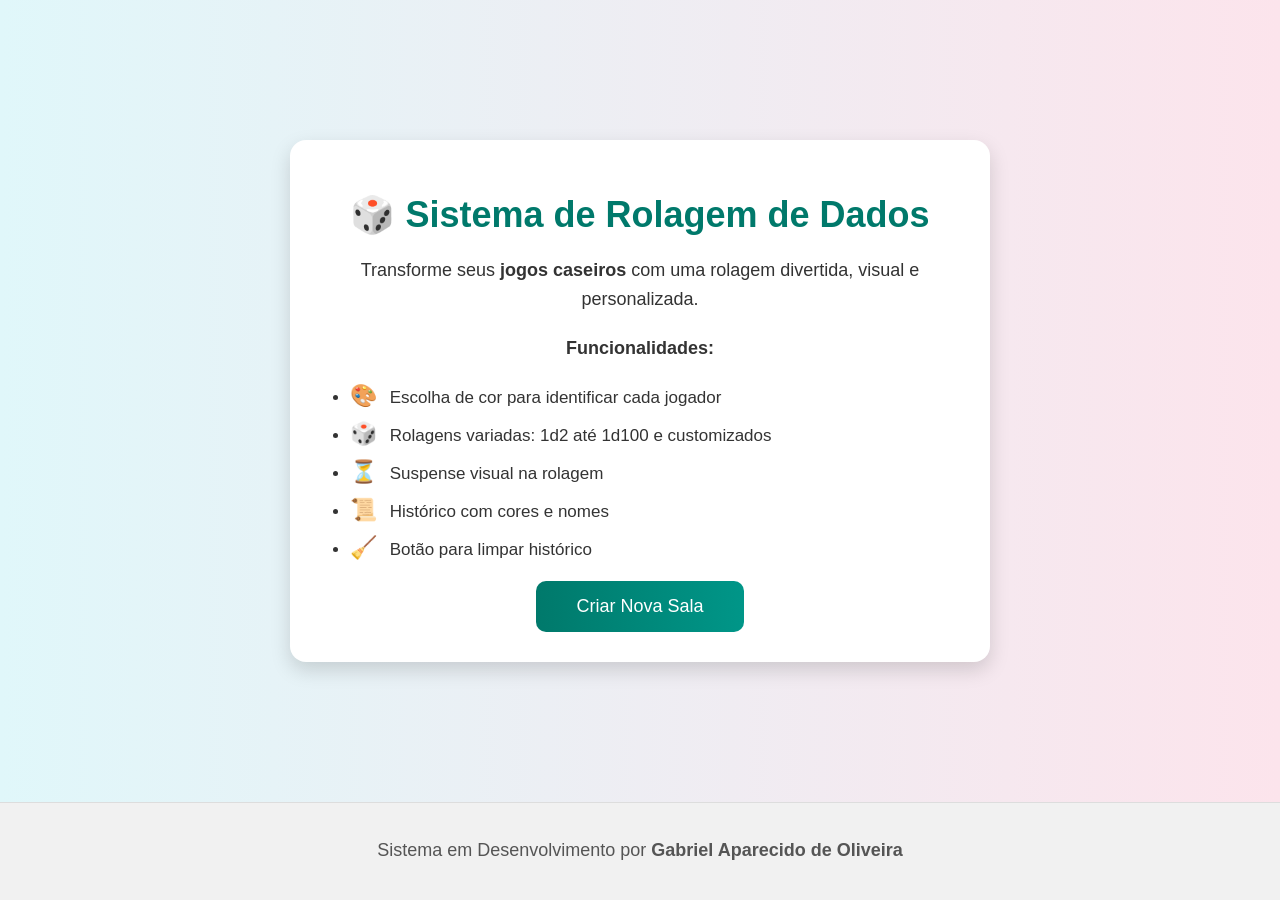
<file: index.html>
<!DOCTYPE html>
<html lang="pt-BR">
<head>
  <meta charset="UTF-8">
  <meta name="viewport" content="width=device-width, initial-scale=1.0">
  <title>Bem-vindo ao Sistema de Rolagem</title>
  <link rel="stylesheet" href="css/index.css">
</head>
<body>
  <main>
    <!-- BLOCO 1: Apresentação -->
    <div id="container-apresentacao" class="container">
      <h1>🎲 Sistema de Rolagem de Dados</h1>
      <p>Transforme seus <strong>jogos caseiros</strong> com uma rolagem divertida, visual e personalizada.</p>

      <p><strong>Funcionalidades:</strong></p>
      <ul>
        <li><span class="emoji">🎨</span> Escolha de cor para identificar cada jogador</li>
        <li><span class="emoji">🎲</span> Rolagens variadas: 1d2 até 1d100 e customizados</li>
        <li><span class="emoji">⏳</span> Suspense visual na rolagem</li>
        <li><span class="emoji">📜</span> Histórico com cores e nomes</li>
        <li><span class="emoji">🧹</span> Botão para limpar histórico</li>
      </ul>

      <button class="btn" onclick="mostrarConfiguracaoSala()">Criar Nova Sala</button>
    </div>

    <!-- BLOCO 2: Configuração da Sala -->
    <div id="container-config-sala" class="container hidden">
      <h1>🛡️ Configuração da Sala de RPG</h1>
      <p>Defina a quantidade de participantes para configurar os perfis.</p>

      <div class="form-group">
        <label for="qtd-jogadores"><strong>Quantidade máxima de jogadores (Máx: 12):</strong></label>
        <div class="input-flex-container">
          <input type="number" id="qtd-jogadores" min="1" max="12" value="4">
          <button type="button" class="btn btn-confirmar-jogadores" onclick="abrirModalJogadores()">Confirmar e Definir Jogadores</button>
        </div>
      </div>

      <!-- Pré-exibição dos Jogadores Cadastrados em Cards -->
      <div id="area-jogadores-previa" class="hidden">
        <p class="subtitulo-secao">⚔️ Jogadores na Mesa:</p>
        <div id="grid-jogadores" class="grid-jogadores-cards"></div>
      </div>

      <!-- Seleção Avançada de Dados (Liberada após configurar jogadores) -->
      <form id="form-criar-sala" onsubmit="criarMesaRpg(event)" class="hidden">
        <div class="form-group secao-dados-expandida">
          <h2>🎲 Escolha os Tipos de Dados da Mesa</h2>
          
          <div class="grupo-dados">
            <p>Dados de Sistema Tradicionais (D&D / Sistemas D20):</p>
            <div class="grid-dados">
              <label><input type="checkbox" name="dados-rpg" value="d4" checked> D4</label>
              <label><input type="checkbox" name="dados-rpg" value="d6" checked> D6</label>
              <label><input type="checkbox" name="dados-rpg" value="d8" checked> D8</label>
              <label><input type="checkbox" name="dados-rpg" value="d10" checked> D10</label>
              <label><input type="checkbox" name="dados-rpg" value="d12" checked> D12</label>
              <label><input type="checkbox" name="dados-rpg" value="d20" checked> D20</label>
              <label><input type="checkbox" name="dados-rpg" value="d100" checked> D100</label>
            </div>
          </div>

          <div class="grupo-dados">
            <p>Múltiplas Rolagens Combinadas (Sistemas de Dados/Pools):</p>
            <div class="grid-dados">
              <label><input type="checkbox" name="dados-rpg" value="2d6"> 2D6</label>
              <label><input type="checkbox" name="dados-rpg" value="3d6"> 3D6</label>
              <label><input type="checkbox" name="dados-rpg" value="2d20"> 2D20</label>
            </div>
          </div>

          <div class="grupo-dados">
            <p>Dados de Utilidade e Mecânicas Customizadas:</p>
            <div class="grid-dados">
              <label><input type="checkbox" name="dados-rpg" value="d2"> D2 (Direção)</label>
              <label><input type="checkbox" id="incluir-booleano" value="booleano"> V / F (Booleano)</label>
              <label><input type="checkbox" id="incluir-sorte" value="sorte-azar"> Sorte ou Azar 🍀</label>
            </div>
          </div>
        </div>

        <div class="botoes-container">
          <button type="button" class="btn btn-secundario" onclick="voltarParaApresentacao()">Voltar</button>
          <button type="submit" class="btn">Abrir Mesa de RPG ⚔️</button>
        </div>
      </form>
    </div>
  </main>

  <!-- MODAL DINÂMICO DE JOGADORES -->
  <div id="modal-jogadores" class="modal">
    <div class="modal-content">
      <h3>🎭 Identificação dos Jogadores</h3>
      <p>Insira o apelido e escolha uma cor exclusiva para cada participante da mesa.</p>
      <div id="container-inputs-modal"></div>
      <div class="botoes-container">
        <button type="button" class="btn btn-secundario" onclick="fecharModalJogadores()">Cancelar</button>
        <button type="button" class="btn" onclick="salvarPerfisModal()">Confirmar Perfis</button>
      </div>
    </div>
  </div>

  <footer>
    <p>Sistema em Desenvolvimento por <strong>Gabriel Aparecido de Oliveira</strong></p>
  </footer>

  <script src="js/salas.js"></script>
</body>
</html>
</file>
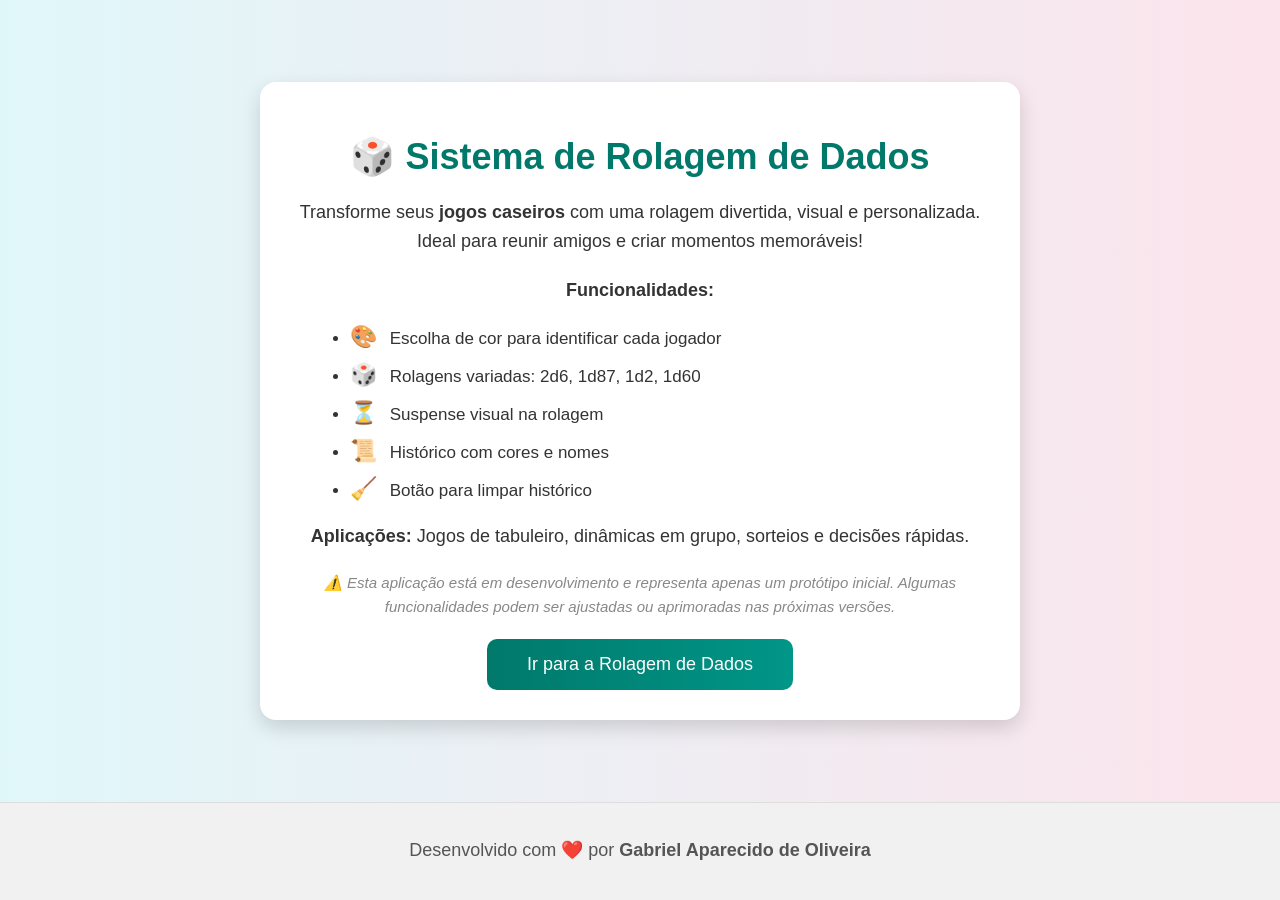
<file: index.html.html>
<!DOCTYPE html>
<html lang="pt-BR">
<head>
  <meta charset="UTF-8">
  <title>Bem-vindo ao Sistema de Rolagem</title>
  <style>
    html, body {
      height: 100%;
      margin: 0;
      padding: 0;
      font-family: 'Segoe UI', sans-serif;
      background: linear-gradient(to right, #e0f7fa, #fce4ec);
      color: #333;
      display: flex;
      flex-direction: column;
    }

    main {
      flex: 1;
      display: flex;
      justify-content: center;
      align-items: center;
      padding: 40px 20px;
    }

    .container {
      max-width: 700px;
      padding: 30px;
      background: #fff;
      border-radius: 16px;
      box-shadow: 0 8px 20px rgba(0,0,0,0.15);
      text-align: center;
      animation: fadeIn 1.2s ease-out;
    }

    @keyframes fadeIn {
      from { opacity: 0; transform: translateY(20px); }
      to { opacity: 1; transform: translateY(0); }
    }

    h1 {
      font-size: 36px;
      margin-bottom: 20px;
      color: #00796B;
    }

    p {
      font-size: 18px;
      line-height: 1.6;
      margin-bottom: 20px;
    }

    ul {
      text-align: left;
      margin: 0 auto 20px;
      max-width: 600px;
      padding-left: 20px;
      font-size: 17px;
    }

    li {
      margin-bottom: 12px;
    }

    .btn {
      background: linear-gradient(to right, #00796B, #009688);
      color: white;
      border: none;
      padding: 15px 40px;
      font-size: 18px;
      border-radius: 10px;
      cursor: pointer;
      transition: transform 0.3s ease, box-shadow 0.3s ease;
    }

    .btn:hover {
      transform: scale(1.05);
      box-shadow: 0 0 10px rgba(0,121,107,0.6);
    }

    .emoji {
      font-size: 22px;
      margin-right: 8px;
    }

    footer {
      padding: 15px 0;
      background-color: #f1f1f1;
      border-top: 1px solid #ddd;
      text-align: center;
      font-size: 15px;
      color: #555;
    }
  </style>
</head>
<body>
  <main>
    <div class="container">
      <h1>🎲 Sistema de Rolagem de Dados</h1>
      <p>Transforme seus <strong>jogos caseiros</strong> com uma rolagem divertida, visual e personalizada. Ideal para reunir amigos e criar momentos memoráveis!</p>

      <p><strong>Funcionalidades:</strong></p>
      <ul>
        <li><span class="emoji">🎨</span> Escolha de cor para identificar cada jogador</li>
        <li><span class="emoji">🎲</span> Rolagens variadas: 2d6, 1d87, 1d2, 1d60</li>
        <li><span class="emoji">⏳</span> Suspense visual na rolagem</li>
        <li><span class="emoji">📜</span> Histórico com cores e nomes</li>
        <li><span class="emoji">🧹</span> Botão para limpar histórico</li>
      </ul>

      <p><strong>Aplicações:</strong> Jogos de tabuleiro, dinâmicas em grupo, sorteios e decisões rápidas.</p>

      <p style="font-size: 15px; color: #888; font-style: italic;">
        ⚠️ Esta aplicação está em desenvolvimento e representa apenas um protótipo inicial. Algumas funcionalidades podem ser ajustadas ou aprimoradas nas próximas versões.
      </p>

      <button class="btn" onclick="irParaRolagem()">Ir para a Rolagem de Dados</button>
    </div>
  </main>

  <footer>
    <p>Desenvolvido com ❤️ por <strong>Gabriel Aparecido de Oliveira</strong></p>
  </footer>

  <script>
    function irParaRolagem() {
      window.location.href = "rolagem.html"; // Altere para o nome real do seu arquivo de rolagem
    }
  </script>
</body>
</html>
</file>
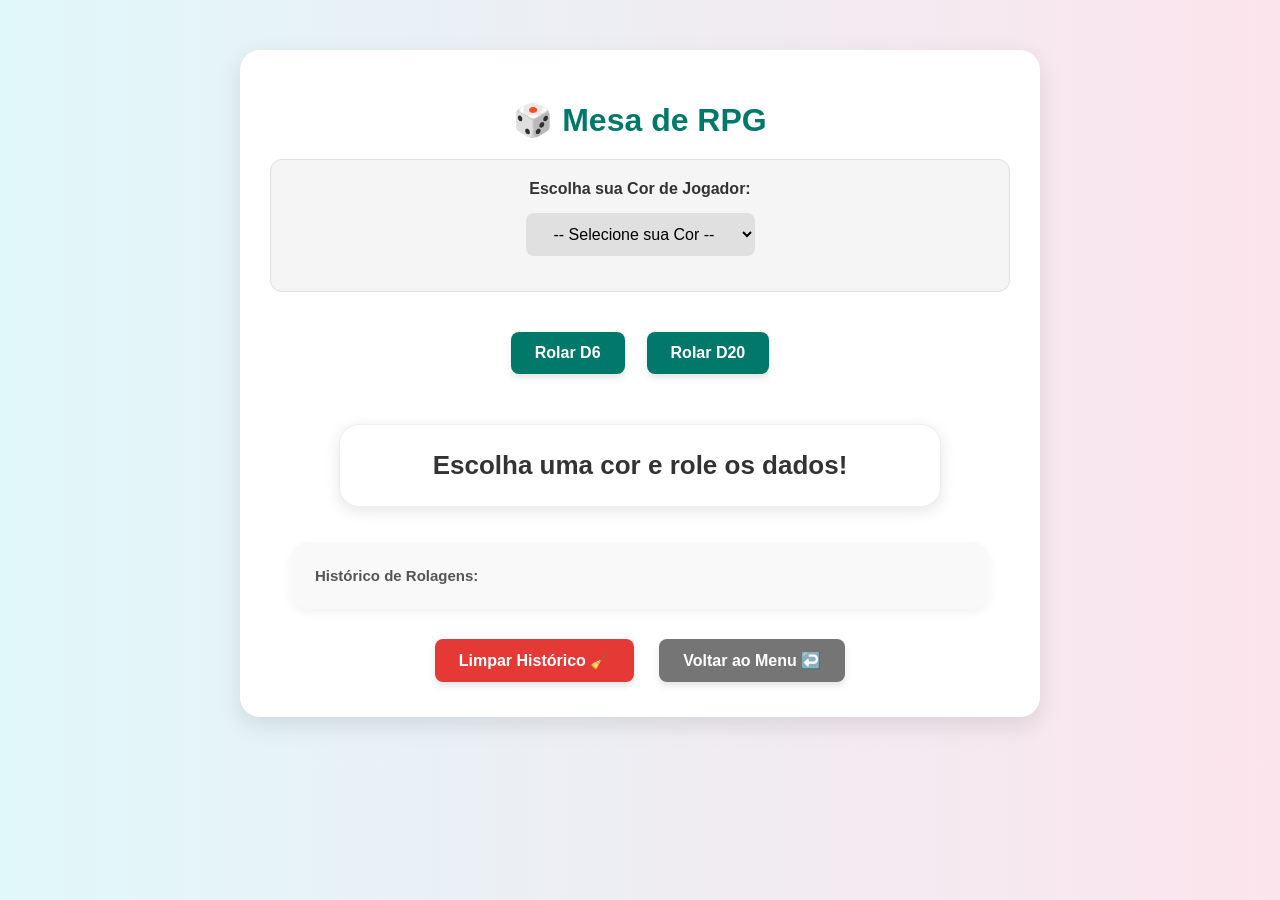
<file: rolagem.html>
<!DOCTYPE html>
<html lang="pt-BR">
<head>
  <meta charset="UTF-8">
  <meta name="viewport" content="width=device-width, initial-scale=1.0">
  <title>Mesa de Jogo - Rolagem de Dados</title>
  <link rel="stylesheet" href="css/jogo.css">
</head>
<body>
  <div class="container">
    <h1>🎲 Mesa de RPG</h1>
    
    <!-- Painel de Identificação Superior -->
    <div class="painel-jogador">
      <label for="cor">Escolha sua Cor de Jogador:</label>
      <select id="cor">
        <option value="">-- Selecione sua Cor --</option>
        <option value="Verde" data-color="#4CAF50">Verde</option>
        <option value="Amarelo" data-color="#FFEB3B">Amarelo</option>
        <option value="Roxo" data-color="#9C27B0">Roxo</option>
        <option value="Azul" data-color="#2196F3">Azul</option>
        <option value="Vermelho" data-color="#F44336">Vermelho</option>
        <option value="Cinza" data-color="#9E9E9E">Cinza</option>
        <option value="Laranja" data-color="#FF9800">Laranja</option>
        <option value="Rosa" data-color="#E91E63">Rosa</option>
        <option value="Ciano" data-color="#00BCD4">Ciano</option>
        <option value="Marrom" data-color="#795548">Marrom</option>
        <option value="Preto" data-color="#212121">Preto</option>
        <option value="Ouro" data-color="#FFD700">Ouro</option>
      </select>
      <div id="cor-selecionada"></div>
    </div>

    <!-- Container onde o dados.js vai injetar os botões de dados dinamicamente -->
    <div id="container-botoes-dados" class="botoes"></div>

    <!-- Painel de Resultados -->
    <div id="resultado">Escolha uma cor e role os dados!</div>

    <!-- Histórico de Rolagens -->
    <div id="historico">
      <strong>Histórico de Rolagens:</strong>
    </div>

    <!-- Área de botões utilitários inferiores -->
    <div class="botoes-utilitarios">
      <button class="btn-limpar" onclick="limparHistorico()">Limpar Histórico 🧹</button>
      <button class="btn-voltar" onclick="voltarAoMenu()">Voltar ao Menu ↩️</button>
    </div>
  </div>

  <!-- Ordem correta de carregamento dos scripts -->
  <script src="js/discord.js"></script>
  <script src="js/dados.js"></script>
</body>
</html>
</file>
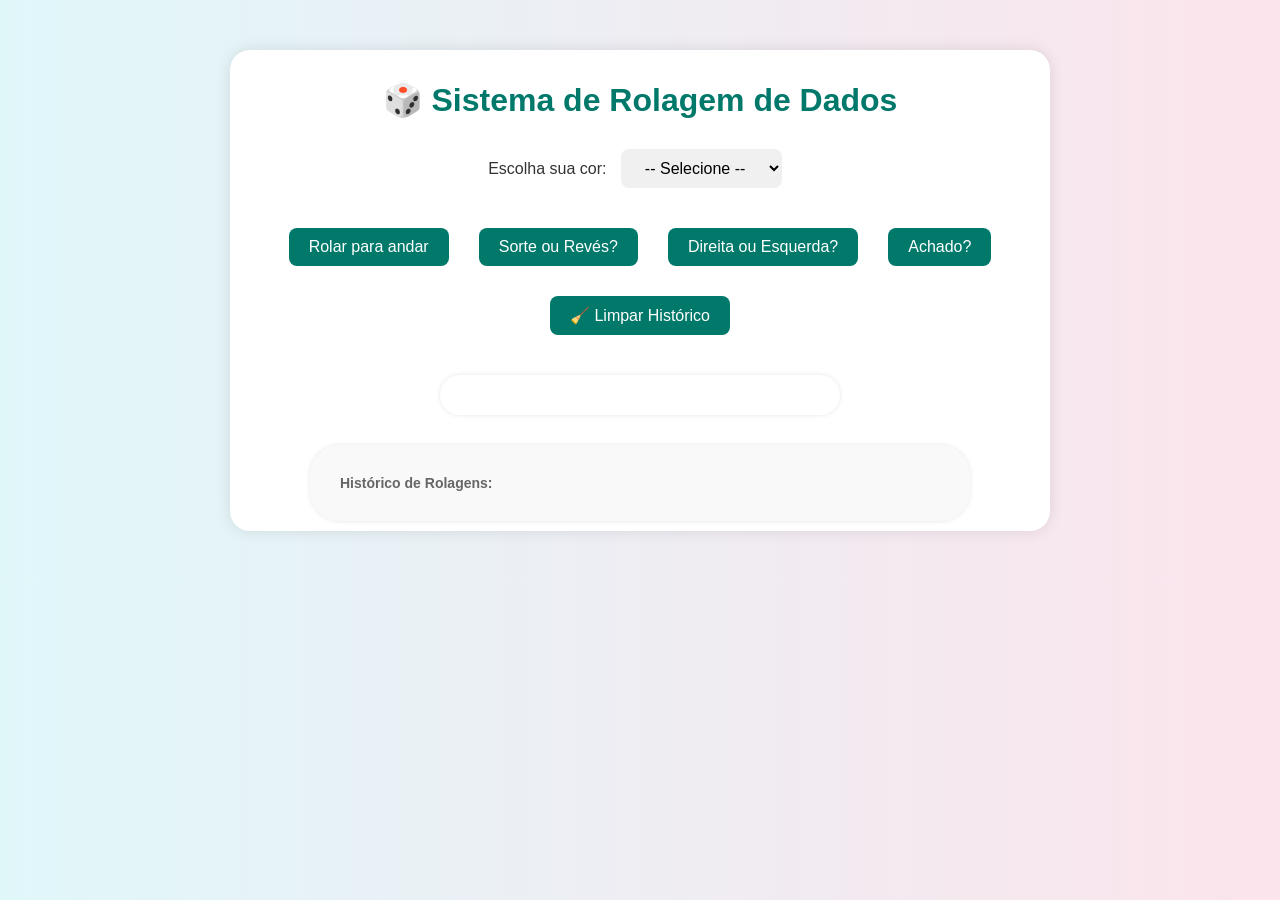
<file: rolagem.html.html>
<!DOCTYPE html>
<html lang="pt-BR">
<head>
  <meta charset="UTF-8">
  <meta name="viewport" content="width=device-width, initial-scale=1.0">
  <title>Sistema de Rolagem de Dados</title>
  <style>
    body {
      font-family: Arial, sans-serif;
      background: linear-gradient(to right, #e0f7fa, #fce4ec);
      margin: 0;
      padding: 0;
      text-align: center;
      color: #333;
    }
    .container {
      max-width: 800px;
      margin: 50px auto;
      padding: 10px;
      background: #fff;
      border-radius: 20px;
      box-shadow: 0 0 15px rgba(0,0,0,0.1);
    }
    h1 {
      font-size: 32px;
      margin-bottom: 20px;
      color: #00796B;
    }
    select, button {
      margin: 10px;
      padding: 10px 20px;
      font-size: 16px;
      cursor: pointer;
      border-radius: 8px;
      border: none;
    }
    select {
      background-color: #f0f0f0;
    }
    button {
      background-color: #00796B;
      color: white;
      transition: background-color 0.3s ease;
    }
    button:hover {
      background-color: #004D40;
    }
    #cor-selecionada {
      margin-top: 20px;
      font-weight: bold;
      color: #222;
    }
    .botoes {
      margin-top: 20px;
      display: flex;
      flex-wrap: wrap;
      justify-content: center;
      gap: 10px;
    }
    #resultado {
      margin-top: 30px;
      font-size: 30px;
      font-weight: bold;
      max-width: 800px;
      color: #333;
      background: #ffffff;
      margin-left: 200px;
      margin-right: 200px;
      text-align: center;
      padding: 20px;
      border-radius: 20px;
      box-shadow: 0 0 5px rgba(0,0,0,0.1);
      transition: transform 0.3s ease, background-color 0.3s ease;
    }
    #resultado:hover {
      transform: scale(1.02);
    }
    #resultado.rolando {
      animation: suspense 2s ease-in-out;
    }
    @keyframes suspense {
      0% { opacity: 0.2; transform: scale(1); }
      25% { opacity: 0.6; transform: scale(1.2); }
      50% { opacity: 1; transform: scale(1); }
      75% { opacity: 0.6; transform: scale(1.2); }
      100% { opacity: 1; transform: scale(1); }
    }
    #historico {
      margin-top: 30px;
      font-size: 14px;
      color: #666;
      max-width: 600px;
      margin-left: auto;
      margin-right: auto;
      text-align: left;
      background: #f9f9f9;
      padding: 30px;
      border-radius: 30px;
      box-shadow: 0 0 5px rgba(0,0,0,0.1);
    }
  </style>
</head>
<body>
  <div class="container">
    <h1>🎲 Sistema de Rolagem de Dados</h1>
    <label for="cor">Escolha sua cor:</label>
    <select id="cor" class="color-select">
      <option value="">-- Selecione --</option>
      <option value="Verde" data-color="#4CAF50">🟢 Verde</option>
      <option value="Amarelo" data-color="#FFEB3B">🟡 Amarelo</option>
      <option value="Roxo" data-color="#9C27B0">🟣 Roxo</option>
      <option value="Azul" data-color="#2196F3">🔵 Azul</option>
      <option value="Vermelho" data-color="#F44336">🔴 Vermelho</option>
      <option value="Cinza" data-color="#9E9E9E">⚪ Cinza</option>
    </select>
    <div id="cor-selecionada"></div>
    <div class="botoes">
      <button onclick="rolarComSuspense(rolar2d6)">Rolar para andar</button>
      <button onclick="rolarComSuspense(rolar1d87)">Sorte ou Revés?</button>
      <button onclick="rolarComSuspense(rolar1d2)">Direita ou Esquerda?</button>
      <button onclick="rolarComSuspense(rolar1d60)">Achado?</button>
      <button onclick="limparHistorico()">🧹 Limpar Histórico</button>
    </div>
    <div id="resultado"></div>
    <div id="historico"><strong>Histórico de Rolagens:</strong></div>
  </div>

  <script>
    let corAtual = "";

    window.onload = function () {
      const historicoSalvo = localStorage.getItem("historico");
      if (historicoSalvo) {
        document.getElementById("historico").innerHTML = historicoSalvo;
      }
    };

    document.getElementById("cor").addEventListener("change", function () {
      corAtual = this.value;
      document.getElementById("cor-selecionada").innerText = corAtual ? `Jogador com cor: ${corAtual}` : "";
      aplicarCorVisual(corAtual);
    });

    function aplicarCorVisual(cor) {
      const resultado = document.getElementById("resultado");
      const historico = document.getElementById("historico");
      const cores = {
        Verde: "#c8f7c5",
        Amarelo: "#fff9c4",
        Roxo: "#e1bee7",
        Azul: "#bbdefb",
        Vermelho: "#ffcdd2",
        Cinza: "#e0e0e0"
      };
      const corHex = cores[cor] || "#ffffff";
      resultado.style.backgroundColor = corHex;
      historico.style.backgroundColor = corHex;
    }

    function rolarComSuspense(funcaoRolagem) {
      if (!corAtual) {
        alert("Escolha uma cor antes de rolar os dados!");
        return;
      }
      const resultado = document.getElementById("resultado");
      resultado.classList.add("rolando");
      resultado.innerText = "🎲 Rolando...";
      setTimeout(() => {
        resultado.classList.remove("rolando");
        funcaoRolagem();
      }, 2000);
    }

    function adicionarAoHistorico(texto) {
      const historico = document.getElementById("historico");
      const linha = document.createElement("div");
      const select = document.getElementById("cor");
      const corHex = select.querySelector(`option[value="${corAtual}"]`)?.dataset.color || "#000";
      linha.innerHTML = `
        <hr style="border: none; border-top: 1px dashed #ccc; margin: 10px 0;">
        <span style="
          display: inline-block;
          width: 12px;
          height: 12px;
          border-radius: 50%;
          background-color: ${corHex};
          margin-right: 10px;
          vertical-align: middle;
        "></span>
        <strong style="color:${corHex}">${corAtual}</strong> → ${texto}
      `;
      historico.appendChild(linha);
      localStorage.setItem("historico", historico.innerHTML);
    }

    function limparHistorico() {
      const historico = document.getElementById("historico");
      historico.innerHTML = "<strong>Histórico de Rolagens:</strong>";
      localStorage.removeItem("historico");
    }

    function rolar2d6() {
      const d1 = Math.floor(Math.random() * 6) + 1;
      const d2 = Math.floor(Math.random() * 6) + 1;
      const total = d1 + d2;
      const texto = `🎲 Rolagem 2d6: 🎲 ${d1} + 🎲 ${d2} = ${total}`;
      document.getElementById("resultado").innerHTML = texto;
      adicionarAoHistorico(texto);
    }

    function rolar1d87() {
      const d87 = Math.floor(Math.random() * 87) + 1;
      const texto = ` Sorte ou Revés: 🎲 ${d87}`;
      document.getElementById("resultado").innerHTML = texto;
      adicionarAoHistorico(texto);
    }

    function rolar1d60() {
      const d60 = Math.floor(Math.random() * 60) + 1;
      const texto = ` Achado? 🎲 ${d60}`;
      document.getElementById("resultado").innerHTML = texto;
      adicionarAoHistorico(texto);
    }

    function rolar1d2() {
      const d2 = Math.floor(Math.random() * 2) + 1;
      const direcao = d2 === 1 ? "➡️ Direita" : "⬅️ Esquerda";
      const texto = ` Direção: 🎲 ${d2} → ${direcao}`;
      document.getElementById("resultado").innerHTML = texto;
      adicionarAoHistorico(texto);
    }
  </script>
</body>
</html>
</file>
<file: css/index.css>
/* ==========================================
   ESTILOS DA TELA INICIAL (INDEX.HTML)
   ========================================== */

html, body {
  height: 100%;
  margin: 0;
  padding: 0;
  font-family: 'Segoe UI', sans-serif;
  background: linear-gradient(to right, #e0f7fa, #fce4ec);
  color: #333;
  display: flex;
  flex-direction: column;
}

main {
  flex: 1;
  display: flex;
  justify-content: center;
  align-items: center;
  padding: 40px 20px;
}

.container {
  max-width: 700px;
  width: 100%;
  padding: 30px;
  background: #fff;
  border-radius: 16px;
  box-shadow: 0 8px 20px rgba(0,0,0,0.15);
  text-align: center;
  animation: fadeIn 0.6s ease-out;
  box-sizing: border-box;
}

@keyframes fadeIn {
  from { opacity: 0; transform: translateY(20px); }
  to { opacity: 1; transform: translateY(0); }
}

/* Classes utilitárias */
.hidden {
  display: none !important;
}

h1 {
  font-size: 36px;
  margin-bottom: 20px;
  color: #00796B;
}

p {
  font-size: 18px;
  line-height: 1.6;
  margin-bottom: 20px;
}

ul {
  text-align: left;
  margin: 0 auto 20px;
  max-width: 600px;
  padding-left: 20px;
  font-size: 17px;
}

li {
  margin-bottom: 12px;
}

.btn {
  background: linear-gradient(to right, #00796B, #009688);
  color: white;
  border: none;
  padding: 15px 40px;
  font-size: 18px;
  border-radius: 10px;
  cursor: pointer;
  transition: transform 0.3s ease, box-shadow 0.3s ease;
}

.btn:hover {
  transform: scale(1.05);
  box-shadow: 0 0 10px rgba(0,121,107,0.6);
}

.btn-secundario {
  background: #757575 !important;
}

.emoji {
  font-size: 22px;
  margin-right: 8px;
}

/* Customização do Formulário de Criação de Sala */
.form-group {
  text-align: left;
  margin-bottom: 25px;
  background: #f9f9f9;
  padding: 20px;
  border-radius: 12px;
  border: 1px solid #eee;
}

.form-group label {
  display: block;
  margin-bottom: 10px;
  font-size: 16px;
}

.form-group input[type="number"] {
  width: 90px;
  padding: 10px;
  font-size: 16px;
  border-radius: 8px;
  border: 1px solid #ccc;
  text-align: center;
}

/* Grid para organizar as caixinhas de seleção dos dados */
.grid-dados {
  display: grid;
  grid-template-columns: repeat(4, 1fr);
  gap: 12px;
  margin-top: 15px;
}

.grid-dados label {
  display: flex;
  align-items: center;
  justify-content: center;
  gap: 8px;
  background: #fff;
  padding: 12px;
  border: 1px solid #ddd;
  border-radius: 8px;
  cursor: pointer;
  font-weight: bold;
  transition: background 0.2s;
}

.grid-dados label:hover {
  background: #e0f2f1;
  border-color: #00796B;
}

.grid-dados input[type="checkbox"] {
  transform: scale(1.2);
  cursor: pointer;
}

.botoes-container {
  display: flex;
  justify-content: space-between;
  gap: 15px;
  margin-top: 25px;
}

footer {
  padding: 15px 0;
  background-color: #f1f1f1;
  border-top: 1px solid #ddd;
  text-align: center;
  font-size: 15px;
  color: #555;
}

/* ==========================================
   NOVOS COMPONENTES (MODAL E CARDS)
   ========================================== */

/* Estrutura de Fundo do Modal */
.modal {
  display: none; 
  position: fixed; 
  z-index: 1000; 
  left: 0; 
  top: 0; 
  width: 100%; 
  height: 100%;
  background-color: rgba(0, 0, 0, 0.5); 
  justify-content: center; 
  align-items: center;
}

/* Caixa Interna do Modal */
.modal-content {
  background: #fff; 
  padding: 25px; 
  border-radius: 16px; 
  max-width: 500px; 
  width: 90%;
  max-height: 80vh; 
  overflow-y: auto; 
  box-shadow: 0 4px 20px rgba(0, 0, 0, 0.2);
}

/* Alinhamento dos campos de Nick e Cor dentro do Modal */
.inputs-jogador-linha {
  display: flex; 
  gap: 10px; 
  margin-bottom: 12px; 
  align-items: center;
}

.inputs-jogador-linha input, 
.inputs-jogador-linha select {
  padding: 8px; 
  border-radius: 6px; 
  border: 1px solid #ccc; 
  flex: 1;
  font-size: 14px;
}

/* Grid Organizador dos Cards de Prévia */
.grid-jogadores-cards {
  display: grid; 
  grid-template-columns: repeat(auto-fill, minmax(140px, 1fr)); 
  gap: 12px; 
  margin: 20px 0;
}

/* Estilo Individual do Card do Jogador */
.card-jogador {
  padding: 12px; 
  border-radius: 8px; 
  border: 1px solid #ddd; 
  font-weight: bold; 
  text-align: center;
  box-shadow: 0 2px 6px rgba(0, 0, 0, 0.05); 
  text-transform: capitalize;
}

.secao-dados-expandida { 
  margin-top: 25px; 
  text-align: left; 
}

.grupo-dados { 
  margin-bottom: 15px; 
}

.grupo-dados p { 
  font-size: 15px; 
  font-weight: bold; 
  margin-bottom: 5px; 
  color: #004D40; 
}

/* Alinhamento auxiliar para o campo de quantidade */
.input-flex-container {
  display: flex; 
  gap: 10px; 
  margin-top: 10px;
}

.subtitulo-secao {
  text-align: left; 
  font-weight: bold; 
  margin-bottom: 5px;
}
</file>
<file: css/jogo.css>
/* ==========================================
   ESTILOS DA TELA DE JOGO (ROLAGEM.HTML)
   ========================================== */

body {
  font-family: 'Segoe UI', Arial, sans-serif;
  background: linear-gradient(to right, #e0f7fa, #fce4ec);
  margin: 0;
  padding: 0;
  text-align: center;
  color: #333;
}

.container {
  max-width: 800px;
  margin: 50px auto;
  padding: 30px;
  background: #fff;
  border-radius: 20px;
  box-shadow: 0 8px 25px rgba(0,0,0,0.1);
  box-sizing: border-box;
}

h1 {
  font-size: 32px;
  margin-bottom: 20px;
  color: #00796B;
}

/* Painel de Identificação Superior */
.painel-jogador {
  background: #f5f5f5;
  padding: 20px;
  border-radius: 12px;
  margin-bottom: 25px;
  border: 1px solid #e0e0e0;
}

.painel-jogador label {
  font-weight: bold;
  font-size: 16px;
  display: block;
  margin-bottom: 10px;
}

select, button {
  margin: 5px;
  padding: 12px 24px;
  font-size: 16px;
  cursor: pointer;
  border-radius: 8px;
  border: none;
}

select {
  background-color: #e0e0e0;
  font-weight: 500;
}

/* Botões de Rolagem de Dados */
button {
  background-color: #00796B;
  color: white;
  font-weight: bold;
  box-shadow: 0 4px 6px rgba(0,0,0,0.1);
  transition: background-color 0.3s ease, transform 0.1s, box-shadow 0.2s;
}

button:hover {
  background-color: #004D40;
  box-shadow: 0 6px 12px rgba(0,0,0,0.15);
}

button:active {
  transform: scale(0.95);
}

/* Área de botões utilitários inferiores */
.botoes-utilitarios {
  margin-top: 25px;
  display: flex;
  justify-content: center;
  gap: 15px;
}

.btn-limpar {
  background-color: #e53935;
}

.btn-limpar:hover {
  background-color: #b71c1c;
}

.btn-voltar {
  background-color: #757575;
}

.btn-voltar:hover {
  background-color: #616161;
}

#cor-selecionada {
  margin-top: 10px;
  font-weight: bold;
  font-size: 15px;
}

/* Container que agrupa os botões gerados dinamicamente */
.botoes {
  margin-top: 15px;
  display: flex;
  flex-wrap: wrap;
  justify-content: center;
  gap: 12px;
  padding: 10px;
}

/* Painel de Resultados */
#resultado {
  margin: 35px auto;
  font-size: 26px;
  font-weight: bold;
  max-width: 550px;
  color: #333;
  background: #ffffff;
  padding: 25px;
  border-radius: 20px;
  box-shadow: 0 4px 15px rgba(0,0,0,0.1);
  transition: transform 0.3s ease, background-color 0.4s ease;
  border: 1px solid #eee;
}

#resultado:hover {
  transform: scale(1.02);
}

/* Animação de Suspense da Rolagem */
#resultado.rolando {
  animation: suspense 1.5s ease-in-out infinite;
}

@keyframes suspense {
  0%, 100% { opacity: 0.4; transform: scale(1); }
  50% { opacity: 1; transform: scale(1.06); }
}

/* Histórico de Rolagens */
#historico {
  margin-top: 35px;
  font-size: 15px;
  color: #555;
  max-width: 650px;
  margin-left: auto;
  margin-right: auto;
  text-align: left;
  background: #f9f9f9;
  padding: 25px;
  border-radius: 20px;
  box-shadow: 0 4px 10px rgba(0,0,0,0.05);
  max-height: 300px;
  overflow-y: auto;
  transition: background-color 0.4s ease;
}
</file>
